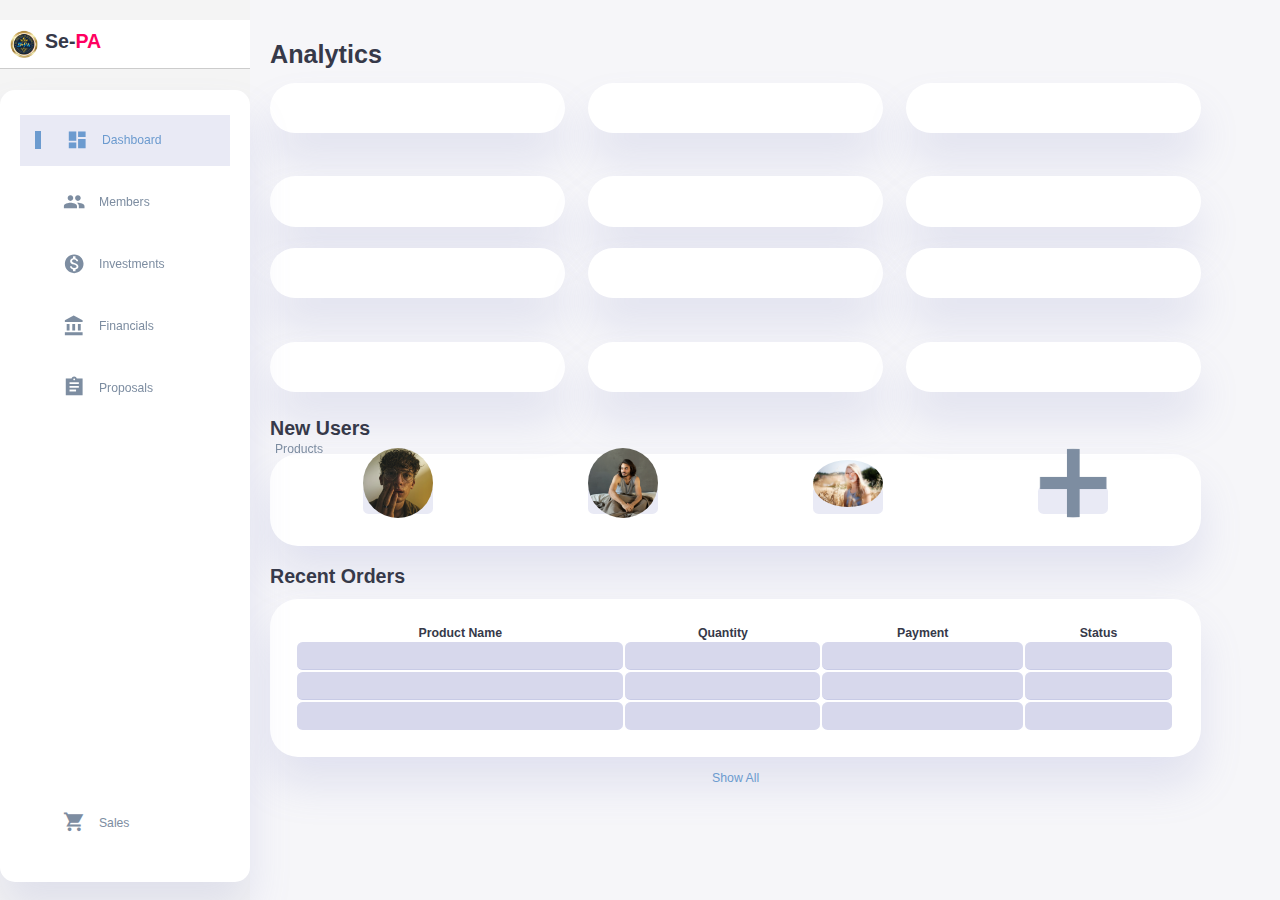
<file: index.html>
<!DOCTYPE html>
<html lang="en">

<head>
    <meta charset="UTF-8">
    <meta name="viewport" content="width=device-width, initial-scale=1.0">
    <link href="https://fonts.googleapis.com/icon?family=Material+Icons+Sharp" rel="stylesheet">
    <link rel="stylesheet" href="style.css">
    <title>Se-Preneurs Alliance</title>
    <style>
        body {
            font-family: Arial, sans-serif;
            margin: 0;
            display: flex;
        }

        .container {
            display: flex;
            width: 100%;
        }

        aside {
            width: 250px; /* Fixed width for sidebar */
            background: #f4f4f4;
            position: fixed; /* Fixed position to allow overlay */
            height: 100%;
            z-index: 1000;
            transition: transform 0.3s ease;
        }

        aside.hidden {
            transform: translateX(-100%); /* Hide sidebar */
        }

        .toggle {
            display: flex;
            justify-content: space-between;
            padding: 10px;
            background: #fff;
            border-bottom: 1px solid #ccc;
        }

        .sidebar {
            padding: 20px;
        }

        .sidebar a {
            display: flex;
            align-items: center;
            padding: 10px 15px;
            text-decoration: none;
            color: #000;
            margin: 5px 0;
        }

        .sidebar a.active {
            background-color: #e0e0e0; /* Highlight active tab */
        }

        main {
            margin-left: 250px; /* Offset for sidebar */
            padding: 20px;
            flex: 1;
            transition: margin-left 0.3s ease;
        }

        .coming-soon {
            text-align: center;
            font-size: 1.5em;
            margin-top: 20px;
            color: #888;
        }

        /* Mobile Styles */
        @media (max-width: 768px) {
            aside {
                width: 200px; /* Smaller sidebar width on mobile */
            }

            main {
                margin-left: 0; /* No margin on mobile */
                padding: 10px; /* Less padding on mobile */
            }

            .sidebar {
                padding: 10px; /* Less padding on mobile */
            }

            .sidebar a {
                padding: 10px; /* Adjust link padding */
            }

            .toggle {
                justify-content: flex-end; /* Align toggle to the right */
            }
        }

        .hidden {
            display: none; /* Hide sections by default */
        }
    </style>
</head>

<body>

    <div class="container">
        <!-- Sidebar Section -->
        <aside id="sidebar">
            <div class="toggle">
                <div class="logo">
                    <img src="images/logo.png">
                    <h2>Se-<span class="danger">PA</span></h2>
                </div>
                <div class="close" id="close-btn">
                    <span class="material-icons-sharp">close</span>
                </div>
            </div>

            <div class="sidebar">
                <a href="#" class="active" onclick="showSection('analytics')"><span class="material-icons-sharp">dashboard</span><h3>Dashboard</h3></a>
                <a href="#" onclick="showSection('members')"><span class="material-icons-sharp">group</span><h3>Members</h3></a>
                <a href="#" onclick="showSection('investments')"><span class="material-icons-sharp">monetization_on</span><h3>Investments</h3></a>
                <a href="#" onclick="showSection('financials')"><span class="material-icons-sharp">account_balance</span><h3>Financials</h3></a>
                <a href="#" onclick="showSection('proposals')"><span class="material-icons-sharp">assignment</span><h3>Proposals</h3></a>
                <a href="#" onclick="showSection('products')"><span class="material-icons-sharp">inventory</span><h3>Products</h3></a>
                <a href="#" onclick="showSection('sales')"><span class="material-icons-sharp">shopping_cart</span><h3>Sales</h3></a>
            </div>
        </aside>
        <!-- End of Sidebar Section -->

        <!-- Main Content -->
        <main id="mainContent">
            <div id="analytics" class="section">
                <h1>Analytics</h1>
                <div class="analyse" id="firstAnalyticsSection">
                    <div class="skeleton metric"></div>
                    <div class="skeleton metric"></div>
                    <div class="skeleton metric"></div>
                    <div class="skeleton metric"></div>
                    <div class="skeleton metric"></div>
                    <div class="skeleton metric"></div>
                </div>
                <div class="analyse" id="secondAnalyticsSection">
                    <div class="skeleton metric"></div>
                    <div class="skeleton metric"></div>
                    <div class="skeleton metric"></div>
                    <div class="skeleton metric"></div>
                    <div class="skeleton metric"></div>
                    <div class="skeleton metric"></div>
                </div>

                <!-- New Users Section -->
                <div class="new-users">
                    <h2>New Users</h2>
                    <div class="user-list">
                        <div class="skeleton user">
                            <img src="images/profile-2.jpg" alt="">
                            <h2 class="skeleton table-cell"></h2>
                            <p class="skeleton table-cell"></p>
                        </div>
                        <div class="skeleton user">
                            <img src="images/profile-3.jpg" alt="">
                            <h2 class="skeleton table-cell"></h2>
                            <p class="skeleton table-cell"></p>
                        </div>
                        <div class="skeleton user">
                            <img src="images/profile-4.jpg" alt="">
                            <h2 class="skeleton table-cell"></h2>
                            <p class="skeleton table-cell"></p>
                        </div>
                        <div class="skeleton user">
                            <img src="images/plus.png" alt="">
                            <h2 class="skeleton table-cell"></h2>
                            <p class="skeleton table-cell"></p>
                        </div>
                    </div>
                </div>
                <!-- End of New Users Section -->

                <!-- Recent Orders Table -->
                <div class="recent-orders">
                    <h2>Recent Orders</h2>
                    <table>
                        <thead>
                            <tr>
                                <th>Product Name</th>
                                <th>Quantity</th>
                                <th>Payment</th>
                                <th>Status</th>
                                <th></th>
                            </tr>
                        </thead>
                        <tbody>
                            <tr class="skeleton table-row">
                                <td class="skeleton table-cell"></td>
                                <td class="skeleton table-cell"></td>
                                <td class="skeleton table-cell"></td>
                                <td class="skeleton table-cell"></td>
                                <td class="skeleton table-cell"></td>
                            </tr>
                            <tr class="skeleton table-row">
                                <td class="skeleton table-cell"></td>
                                <td class="skeleton table-cell"></td>
                                <td class="skeleton table-cell"></td>
                                <td class="skeleton table-cell"></td>
                                <td class="skeleton table-cell"></td>
                            </tr>
                            <tr class="skeleton table-row">
                                <td class="skeleton table-cell"></td>
                                <td class="skeleton table-cell"></td>
                                <td class="skeleton table-cell"></td>
                                <td class="skeleton table-cell"></td>
                                <td class="skeleton table-cell"></td>
                            </tr>
                        </tbody>
                    </table>
                    <a href="#">Show All</a>
                </div>
                <!-- End of Recent Orders -->
            </div>

            <div id="members" class="section hidden">
                <h1>Members Section</h1>
                <div class="coming-soon">Coming Soon!</div>
            </div>

            <div id="investments" class="section hidden">
                <h1>Investments Section</h1>
                <div class="coming-soon">Coming Soon!</div>
            </div>

            <div id="financials" class="section hidden">
                <h1>Financials Section</h1>
                <div class="coming-soon">Coming Soon!</div>
            </div>

            <div id="proposals" class="section hidden">
                <h1>Proposals Section</h1>
                <div class="coming-soon">Coming Soon!</div>
            </div>

            <div id="products" class="section hidden">
                <h1>Products Section</h1>
                <div class="coming-soon">Coming Soon!</div>
            </div>

            <div id="sales" class="section hidden">
                <h1>Sales Section</h1>
                <div class="coming-soon">Coming Soon!</div>
            </div>
        </main>
        <!-- End of Main Content -->

        <!-- Right Section -->
        <div class="right-section">
            <div class="nav">
                <button id="menu-btn" onclick="toggleSidebar()"><span class="material-icons-sharp">menu</span></button>
            </div>
            <!-- End of Nav -->        
        </div>
    </div>

    <script src="orders.js"></script>
    <script src="index.js"></script>
    <script>
        function formatCurrency(value) {
            return value.toString().replace(/\B(?=(\d{3})+(?!\d))/g, ","); // Removed ".00"
        }

        function createMetricElement(label, value, percentage) {
            return `
                <div class="metric">
                    <div class="status">
                        <div class="info">
                            <h3>${label}</h3>
                            <h1 class="value">${value}</h1> <!-- Removed currency formatting -->
                        </div>
                        <div class="progresss">
                            <svg width="76" height="76">
                                <circle class="progress-circle" cx="38" cy="38" r="36"></circle>
                            </svg>
                            <div class="percentage">
                                <p>${percentage}%</p>
                            </div>
                        </div>
                    </div>
                </div>
            `;
        }

        function init() {
            fetch('https://script.google.com/macros/s/AKfycbyieqqDydzF4d08qCaqx0J2EPBaOjrSWMtnquEb-y4EE8h4S7UA9dvNO6LALi1_37pw/exec')
                .then(response => {
                    if (!response.ok) {
                        throw new Error('Network response was not ok');
                    }
                    return response.json();
                })
                .then(data => {
                    const metrics = data.metrics;

                    // Clear skeletons
                    document.querySelectorAll('.skeleton.metric').forEach(skeleton => skeleton.remove());
                    const firstAnalyticsSection = document.getElementById('firstAnalyticsSection');
                    const secondAnalyticsSection = document.getElementById('secondAnalyticsSection');

                    // Populate analytics section with metrics
                    for (let i = 0; i < 6; i++) {
                        const metric = metrics[i];
                        firstAnalyticsSection.innerHTML += createMetricElement(metric.name, metric.value, metric.percentage);
                    }

                    for (let i = 6; i < metrics.length; i++) {
                        const metric = metrics[i];
                        secondAnalyticsSection.innerHTML += createMetricElement(metric.name, metric.value, metric.percentage);
                    }

                    updateProgressBars(metrics);
                })
                .catch(error => console.error('Error:', error));
        }

        function updateProgressBars(metrics) {
            const circles = document.querySelectorAll('.progress-circle');
            circles.forEach((circle, index) => {
                const radius = circle.r.baseVal.value;
                const circumference = 2 * Math.PI * radius;

                circle.style.strokeDasharray = `${circumference} ${circumference}`;
                circle.style.strokeDashoffset = `${circumference}`;

                const percentage = metrics[index]?.percentage || 0;
                const offset = circumference - (parseFloat(percentage) / 100 * circumference);
                circle.style.strokeDashoffset = offset;

                // Set color based on percentage
                if (percentage >= 80) {
                    circle.style.stroke = '#1B9C85'; // Green
                } else if (percentage >= 50) {
                    circle.style.stroke = '#F7D060'; // Yellow
                } else {
                    circle.style.stroke = '#FF0060'; // Red
                }
            });
        }

        function showSection(sectionId) {
            // Hide all sections
            document.querySelectorAll('.section').forEach(section => {
                section.classList.add('hidden');
            });

            // Show the selected section
            const selectedSection = document.getElementById(sectionId);
            selectedSection.classList.remove('hidden');

            // Update active link
            document.querySelectorAll('.sidebar a').forEach(link => {
                link.classList.remove('active');
            });
            document.querySelector(`.sidebar a[onclick="showSection('${sectionId}')"]`).classList.add('active');
        }

        function toggleSidebar() {
            const sidebar = document.getElementById('sidebar');
            sidebar.classList.toggle('hidden');
        }

        // Initialize the data and show the Analytics section by default
        init();
        showSection('analytics');
    </script>
</body>

</html>
</file>
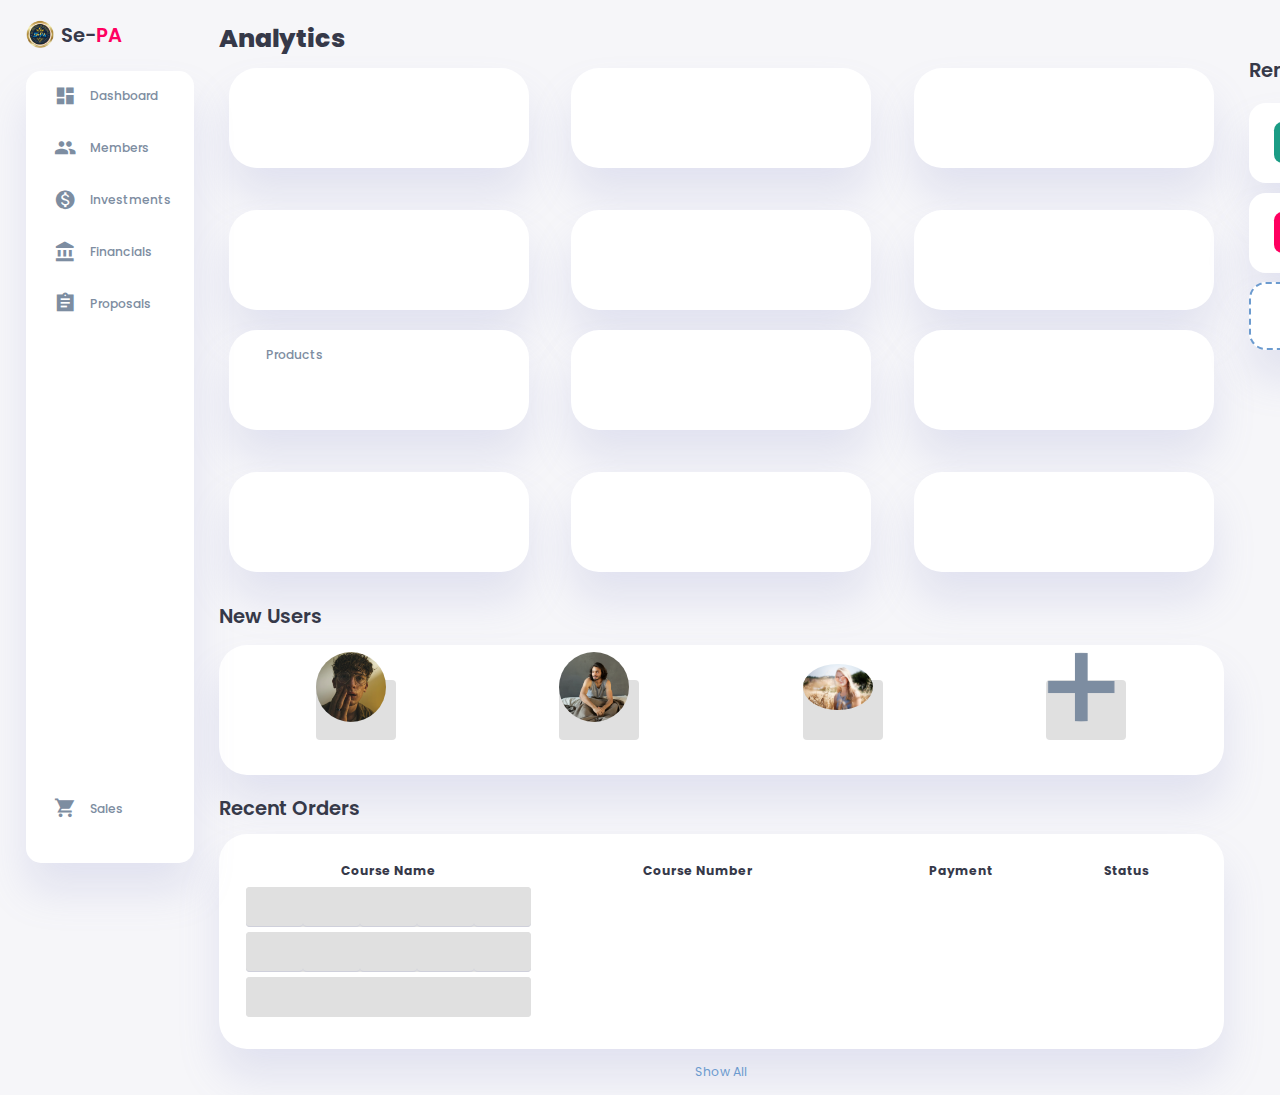
<file: backup.html>
<!DOCTYPE html>
<html lang="en">

<head>
    <meta charset="UTF-8">
    <meta name="viewport" content="width=device-width, initial-scale=1.0">
    <link href="https://fonts.googleapis.com/icon?family=Material+Icons+Sharp" rel="stylesheet">
    <link rel="stylesheet" href="style.css">
    <title>Se-Preneurs Alliance</title>
    <style>
        .progress-circle {
            fill: none;
            stroke: #4caf50; /* Change to your desired color */
            stroke-width: 4;
            transition: stroke-dashoffset 0.5s ease;
        }

        .percentage {
            font-family: Arial, sans-serif; /* Ensure the font matches */
            font-size: 1.2em; /* Adjust the size as needed */
            text-align: center; /* Center align text */
        }

        .value {
            font-family: 'Courier New', monospace; /* Different font for currency */
            font-size: 2em; /* Adjust the size as needed */
        }

        svg {
            transform: rotate(-90deg); /* Rotate the SVG to start from the top */
        }

        /* Skeleton loading styles */
        .skeleton {
            background-color: #e0e0e0;
            border-radius: 4px;
            animation: pulse 1.5s infinite;
            margin: 10px 0;
        }

        @keyframes pulse {
            0% {
                background-color: #e0e0e0;
            }
            50% {
                background-color: #c0c0c0;
            }
            100% {
                background-color: #e0e0e0;
            }
        }

        .skeleton.metric {
            height: 100px;
            width: 300px;
            margin: 10px;
        }

        .skeleton.user {
            height: 60px;
            display: flex;
            align-items: center;
            margin: 10px 0;
        }

        .skeleton.user img {
            width: 50px;
            height: 50px;
            border-radius: 50%;
            margin-right: 10px;
        }

        .skeleton.table-row {
            height: 40px;
            display: flex;
            align-items: center;
            margin: 5px 0;
        }

        .skeleton.table-cell {
            flex: 1;
            height: 100%;
        }

        .skeleton.sidebar {
            height: 40px;
            display: flex;
            align-items: center;
            margin: 5px 0;
        }

        .skeleton.sidebar h3 {
            width: 150px;
            height: 20px;
            margin-left: 10px;
        }
    </style>
</head>

<body>

    <div class="container">
        <!-- Sidebar Section -->
        <aside>
            <div class="toggle">
                <div class="logo">
                    <img src="images/logo.png">
                    <h2>Se-<span class="danger">PA</span></h2>
                </div>
                <div class="close" id="close-btn">
                    <span class="material-icons-sharp">close</span>
                </div>
            </div>

            <div class="sidebar">
                <a href="#"><span class="material-icons-sharp">dashboard</span><h3>Dashboard</h3></a>
                <a href="#"><span class="material-icons-sharp">group</span><h3>Members</h3></a>
                <a href="#"><span class="material-icons-sharp">monetization_on</span><h3>Investments</h3></a>
                <a href="#"><span class="material-icons-sharp">account_balance</span><h3>Financials</h3></a>
                <a href="#"><span class="material-icons-sharp">assignment</span><h3>Proposals</h3></a>
                <a href="#"><span class="material-icons-sharp">inventory</span><h3>Products</h3></a>
                <a href="#"><span class="material-icons-sharp">shopping_cart</span><h3>Sales</h3></a> <!-- Moved below Products -->
            </div>
        </aside>
        <!-- End of Sidebar Section -->

        <!-- Main Content -->
        <main>
            <h1>Analytics</h1>
            <div class="analyse" id="firstAnalyticsSection">
                <div class="skeleton metric"></div>
                <div class="skeleton metric"></div>
                <div class="skeleton metric"></div>
                <div class="skeleton metric"></div>
                <div class="skeleton metric"></div>
                <div class="skeleton metric"></div>
            </div>
            <div class="analyse" id="secondAnalyticsSection">
                <div class="skeleton metric"></div>
                <div class="skeleton metric"></div>
                <div class="skeleton metric"></div>
                <div class="skeleton metric"></div>
                <div class="skeleton metric"></div>
                <div class="skeleton metric"></div>
            </div>

            <!-- New Users Section -->
            <div class="new-users">
                <h2>New Users</h2>
                <div class="user-list">
                    <div class="skeleton user">
                        <img src="images/profile-2.jpg" alt="">
                        <h2 class="skeleton table-cell"></h2>
                        <p class="skeleton table-cell"></p>
                    </div>
                    <div class="skeleton user">
                        <img src="images/profile-3.jpg" alt="">
                        <h2 class="skeleton table-cell"></h2>
                        <p class="skeleton table-cell"></p>
                    </div>
                    <div class="skeleton user">
                        <img src="images/profile-4.jpg" alt="">
                        <h2 class="skeleton table-cell"></h2>
                        <p class="skeleton table-cell"></p>
                    </div>
                    <div class="skeleton user">
                        <img src="images/plus.png" alt="">
                        <h2 class="skeleton table-cell"></h2>
                        <p class="skeleton table-cell"></p>
                    </div>
                </div>
            </div>
            <!-- End of New Users Section -->

            <!-- Recent Orders Table -->
            <div class="recent-orders">
                <h2>Recent Orders</h2>
                <table>
                    <thead>
                        <tr>
                            <th>Course Name</th>
                            <th>Course Number</th>
                            <th>Payment</th>
                            <th>Status</th>
                            <th></th>
                        </tr>
                    </thead>
                    <tbody>
                        <tr class="skeleton table-row">
                            <td class="skeleton table-cell"></td>
                            <td class="skeleton table-cell"></td>
                            <td class="skeleton table-cell"></td>
                            <td class="skeleton table-cell"></td>
                            <td class="skeleton table-cell"></td>
                        </tr>
                        <tr class="skeleton table-row">
                            <td class="skeleton table-cell"></td>
                            <td class="skeleton table-cell"></td>
                            <td class="skeleton table-cell"></td>
                            <td class="skeleton table-cell"></td>
                            <td class="skeleton table-cell"></td>
                        </tr>
                        <tr class="skeleton table-row">
                            <td class="skeleton table-cell"></td>
                            <td class="skeleton table-cell"></td>
                            <td class="skeleton table-cell"></td>
                            <td class="skeleton table-cell"></td>
                            <td class="skeleton table-cell"></td>
                        </tr>
                    </tbody>
                </table>
                <a href="#">Show All</a>
            </div>
            <!-- End of Recent Orders -->
        </main>
        <!-- End of Main Content -->

        <!-- Right Section -->
        <div class="right-section">
            <div class="nav">
                <button id="menu-btn"><span class="material-icons-sharp">menu</span></button>
            </div>
            <!-- End of Nav -->

            <div class="reminders">
                <div class="header">
                    <h2>Reminders</h2>
                    <span class="material-icons-sharp">notifications_none</span>
                </div>

                <div class="notification">
                    <div class="icon"><span class="material-icons-sharp">volume_up</span></div>
                    <div class="content">
                        <div class="info"><h3>Workshop</h3><small class="text_muted">08:00 AM - 12:00 PM</small></div>
                        <span class="material-icons-sharp">more_vert</span>
                    </div>
                </div>

                <div class="notification deactive">
                    <div class="icon"><span class="material-icons-sharp">edit</span></div>
                    <div class="content">
                        <div class="info"><h3>Workshop</h3><small class="text_muted">08:00 AM - 12:00 PM</small></div>
                        <span class="material-icons-sharp">more_vert</span>
                    </div>
                </div>

                <div class="notification add-reminder">
                    <div><span class="material-icons-sharp">add</span><h3>Add Reminder</h3></div>
                </div>
            </div>
        </div>
    </div>

    <script src="orders.js"></script>
    <script src="index.js"></script>
    <script>
        function formatCurrency(value) {
            return value.toString().replace(/\B(?=(\d{3})+(?!\d))/g, ",") + ".00";
        }

        function createMetricElement(label, value, percentage) {
            return `
                <div class="metric">
                    <div class="status">
                        <div class="info">
                            <h3>${label}</h3>
                            <h1 class="value">₱${formatCurrency(value)}</h1>
                        </div>
                        <div class="progresss">
                            <svg width="76" height="76">
                                <circle class="progress-circle" cx="38" cy="38" r="36"></circle>
                            </svg>
                            <div class="percentage">
                                <p>${percentage}%</p>
                            </div>
                        </div>
                    </div>
                </div>
            `;
        }

        function init() {
            fetch('https://script.google.com/macros/s/AKfycbyieqqDydzF4d08qCaqx0J2EPBaOjrSWMtnquEb-y4EE8h4S7UA9dvNO6LALi1_37pw/exec')
                .then(response => {
                    if (!response.ok) {
                        throw new Error('Network response was not ok');
                    }
                    return response.json();
                })
                .then(data => {
                    const metrics = data.metrics;

                    // Clear skeletons
                    document.querySelectorAll('.skeleton.metric').forEach(skeleton => skeleton.remove());
                    const firstAnalyticsSection = document.getElementById('firstAnalyticsSection');
                    const secondAnalyticsSection = document.getElementById('secondAnalyticsSection');

                    // Populate analytics section with metrics
                    for (let i = 0; i < 6; i++) {
                        const metric = metrics[i];
                        firstAnalyticsSection.innerHTML += createMetricElement(metric.name, metric.value, metric.percentage);
                    }

                    for (let i = 6; i < metrics.length; i++) {
                        const metric = metrics[i];
                        secondAnalyticsSection.innerHTML += createMetricElement(metric.name, metric.value, metric.percentage);
                    }

                    updateProgressBars(metrics);
                })
                .catch(error => console.error('Error:', error));
        }

        function updateProgressBars(metrics) {
            const circles = document.querySelectorAll('.progress-circle');
            circles.forEach((circle, index) => {
                const radius = circle.r.baseVal.value;
                const circumference = 2 * Math.PI * radius;

                circle.style.strokeDasharray = `${circumference} ${circumference}`;
                circle.style.strokeDashoffset = `${circumference}`;

                const percentage = metrics[index]?.percentage || 0;
                const offset = circumference - (parseFloat(percentage) / 100 * circumference);
                circle.style.strokeDashoffset = offset;
            });
        }

        // Initialize the data
        init();
    </script>
</body>

</html>
</file>
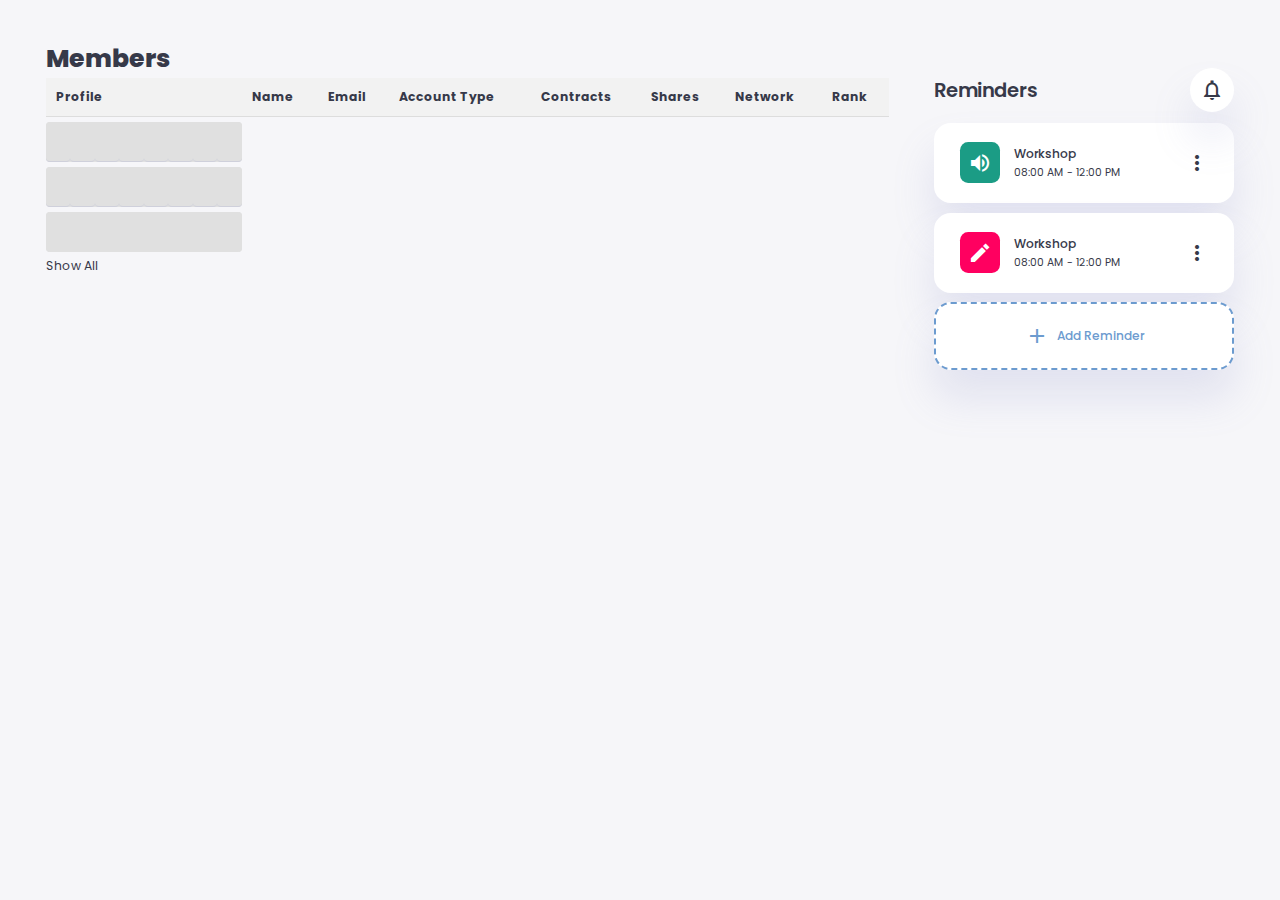
<file: members.html>
<!DOCTYPE html>
<html lang="en">

<head>
    <meta charset="UTF-8">
    <meta name="viewport" content="width=device-width, initial-scale=1.0">
    <link href="https://fonts.googleapis.com/icon?family=Material+Icons+Sharp" rel="stylesheet">
    <link rel="stylesheet" href="style.css">
    <title>Se-Preneurs Alliance</title>
    <style>
        .skeleton {
            background-color: #e0e0e0;
            border-radius: 4px;
            animation: pulse 1.5s infinite;
            margin: 10px 0;
        }

        @keyframes pulse {
            0% {
                background-color: #e0e0e0;
            }
            50% {
                background-color: #c0c0c0;
            }
            100% {
                background-color: #e0e0e0;
            }
        }

        .skeleton.table-row {
            height: 40px;
            display: flex;
            align-items: center;
            margin: 5px 0;
        }

        .skeleton.table-cell {
            flex: 1;
            height: 100%;
        }

        table {
            width: 100%;
            border-collapse: collapse;
        }

        th, td {
            padding: 10px;
            text-align: left;
            border-bottom: 1px solid #ddd;
        }

        th {
            background-color: #f2f2f2;
        }

        .container {
            display: flex;
            justify-content: space-between;
            padding: 20px;
        }

        main {
            flex: 1;
            margin-right: 20px; /* Space for the right section */
        }

        .right-section {
            width: 300px; /* Adjust the width as needed */
        }
    </style>
</head>

<body>

    <div class="container">
        <!-- Main Content -->
        <main>
            <h1>Members</h1>
            <div class="members-table">
                <table>
                    <thead>
                        <tr>
                            <th>Profile</th>
                            <th>Name</th>
                            <th>Email</th>
                            <th>Account Type</th>
                            <th>Contracts</th>
                            <th>Shares</th>
                            <th>Network</th>
                            <th>Rank</th>
                        </tr>
                    </thead>
                    <tbody id="members-body">
                        <tr class="skeleton table-row">
                            <td class="skeleton table-cell"></td>
                            <td class="skeleton table-cell"></td>
                            <td class="skeleton table-cell"></td>
                            <td class="skeleton table-cell"></td>
                            <td class="skeleton table-cell"></td>
                            <td class="skeleton table-cell"></td>
                            <td class="skeleton table-cell"></td>
                            <td class="skeleton table-cell"></td>
                        </tr>
                        <tr class="skeleton table-row">
                            <td class="skeleton table-cell"></td>
                            <td class="skeleton table-cell"></td>
                            <td class="skeleton table-cell"></td>
                            <td class="skeleton table-cell"></td>
                            <td class="skeleton table-cell"></td>
                            <td class="skeleton table-cell"></td>
                            <td class="skeleton table-cell"></td>
                            <td class="skeleton table-cell"></td>
                        </tr>
                        <tr class="skeleton table-row">
                            <td class="skeleton table-cell"></td>
                            <td class="skeleton table-cell"></td>
                            <td class="skeleton table-cell"></td>
                            <td class="skeleton table-cell"></td>
                            <td class="skeleton table-cell"></td>
                            <td class="skeleton table-cell"></td>
                            <td class="skeleton table-cell"></td>
                            <td class="skeleton table-cell"></td>
                        </tr>
                    </tbody>
                </table>
                <a href="#">Show All</a>
            </div>
        </main>
        <!-- End of Main Content -->

        <!-- Right Section -->
        <div class="right-section">
            <div class="nav">
                <button id="menu-btn"><span class="material-icons-sharp">menu</span></button>
            </div>
            <!-- End of Nav -->

            <div class="reminders">
                <div class="header">
                    <h2>Reminders</h2>
                    <span class="material-icons-sharp">notifications_none</span>
                </div>

                <div class="notification">
                    <div class="icon"><span class="material-icons-sharp">volume_up</span></div>
                    <div class="content">
                        <div class="info"><h3>Workshop</h3><small class="text_muted">08:00 AM - 12:00 PM</small></div>
                        <span class="material-icons-sharp">more_vert</span>
                    </div>
                </div>

                <div class="notification deactive">
                    <div class="icon"><span class="material-icons-sharp">edit</span></div>
                    <div class="content">
                        <div class="info"><h3>Workshop</h3><small class="text_muted">08:00 AM - 12:00 PM</small></div>
                        <span class="material-icons-sharp">more_vert</span>
                    </div>
                </div>

                <div class="notification add-reminder">
                    <div><span class="material-icons-sharp">add</span><h3>Add Reminder</h3></div>
                </div>
            </div>
        </div>
    </div>

    <script src="orders.js"></script>
    <script src="index.js"></script>
    <script>
        function init() {
            fetch('https://script.google.com/macros/s/YOUR_GOOGLE_SHEET_URL/exec') // Update with your Google Sheets URL
                .then(response => {
                    if (!response.ok) {
                        throw new Error('Network response was not ok');
                    }
                    return response.json();
                })
                .then(data => {
                    const members = data.members; // Adjust according to your API response

                    // Clear skeletons
                    document.querySelectorAll('.skeleton.table-row').forEach(skeleton => skeleton.remove());
                    const membersBody = document.getElementById('members-body');

                    // Populate members table
                    members.forEach(member => {
                        const row = `
                            <tr>
                                <td><img src="${member.profilePic}" alt="Profile" width="50" height="50"></td>
                                <td>${member.name}</td>
                                <td>${member.email}</td>
                                <td>${member.accountType}</td>
                                <td>${member.contracts}</td>
                                <td>${member.shares}</td>
                                <td>${member.network}</td>
                                <td>${member.rank}</td>
                            </tr>
                        `;
                        membersBody.innerHTML += row;
                    });
                })
                .catch(error => console.error('Error:', error));
        }

        // Initialize the data
        init();
    </script>
</body>

</html>
</file>
<file: style.css>
@import url('https://fonts.googleapis.com/css2?family=Poppins:wght@300;400;500;600;700;800&display=swap');

/* Root Variables */
:root {
    --color-primary: #6C9BCF;
    --color-danger: #FF0060;
    --color-success: #1B9C85;
    --color-warning: #F7D060;
    --color-white: #fff;
    --color-info-dark: #7d8da1;
    --color-dark: #363949;
    --color-light: rgba(132, 139, 200, 0.18);
    --color-dark-variant: #677483;
    --color-background: #f6f6f9;

    --card-border-radius: 2rem;
    --border-radius-1: 0.4rem;
    --border-radius-2: 1.2rem;

    --card-padding: 1.8rem;
    --padding-1: 1.2rem;

    --box-shadow: 0 2rem 3rem var(--color-light);
}

/* Dark Mode Variables */
.dark-mode-variables {
    --color-background: #181a1e;
    --color-white: #202528;
    --color-dark: #edeffd;
    --color-dark-variant: #a3bdcc;
    --color-light: rgba(0, 0, 0, 0.4);
    --box-shadow: 0 2rem 3rem var(--color-light);
}

/* Global Styles */
* {
    margin: 0;
    padding: 0;
    outline: 0;
    appearance: none;
    border: 0;
    text-decoration: none;
    box-sizing: border-box;
}

html {
    font-size: 14px;
}

body {
    width: 100vw;
    height: 100vh;
    font-family: 'Poppins', sans-serif;
    font-size: 0.88rem;
    user-select: none;
    overflow-x: hidden;
    color: var(--color-dark);
    background-color: var(--color-background);
}

a {
    color: var(--color-dark);
    transition: color 0.3s ease; /* Smooth transition for links */
}

img {
    display: block;
    width: 100%;
    object-fit: cover;
}

/* Headings */
h1 {
    font-weight: 800;
    font-size: 1.8rem;
}

h2 {
    font-weight: 600;
    font-size: 1.4rem;
}

h3 {
    font-weight: 500;
    font-size: 0.87rem;
}

small {
    font-size: 0.76rem;
}

p {
    color: var(--color-dark-variant);
}

b {
    color: var(--color-dark);
}

.text-muted {
    color: var(--color-info-dark);
}

/* Utility Classes */
.primary {
    color: var(--color-primary);
}

.danger {
    color: var(--color-danger);
}

.success {
    color: var(--color-success);
}

.warning {
    color: var(--color-warning);
}

/* Layout */
.container {
    display: grid;
    width: 96%;
    margin: 0 auto;
    gap: 1.8rem;
    grid-template-columns: 12rem auto 23rem;
}

aside {
    height: 100vh;
}

/* Sidebar Styles */
aside .toggle {
    display: flex;
    align-items: center;
    justify-content: space-between;
    margin-top: 1.4rem;
}

aside .toggle .logo {
    display: flex;
    gap: 0.5rem;
}

aside .toggle .logo img {
    width: 2rem;
    height: 2rem;
}

aside .toggle .close {
    padding-right: 1rem;
    display: none;
}

aside .sidebar {
    display: flex;
    flex-direction: column;
    background-color: var(--color-white);
    box-shadow: var(--box-shadow);
    border-radius: 15px;
    height: 88vh;
    position: relative;
    top: 1.5rem;
    transition: all 0.3s ease;
}

aside .sidebar:hover {
    box-shadow: none;
}

aside .sidebar a {
    display: flex;
    align-items: center;
    color: var(--color-info-dark);
    height: 3.7rem;
    gap: 1rem;
    position: relative;
    margin-left: 2rem;
    transition: all 0.3s ease;
}

aside .sidebar a span {
    font-size: 1.6rem;
    transition: all 0.3s ease;
}

aside .sidebar a:last-child {
    position: absolute;
    bottom: 2rem;
}

aside .sidebar a.active {
    width: 100%;
    color: var(--color-primary);
    background-color: var(--color-light);
    margin-left: 0;
}

aside .sidebar a.active::before {
    content: '';
    width: 6px;
    height: 18px;
    background-color: var(--color-primary);
}

aside .sidebar a.active span {
    color: var(--color-primary);
    margin-left: calc(1rem - 3px);
}

aside .sidebar a:hover {
    color: var(--color-primary);
}

aside .sidebar a:hover span {
    margin-left: 0.6rem;
}

aside .sidebar .message-count {
    background-color: var(--color-danger);
    padding: 2px 6px;
    color: var(--color-white);
    font-size: 11px;
    border-radius: var(--border-radius-1);
}

/* Main Content Styles */
main {
    margin-top: 1.4rem;
}

main .analyse {
    display: grid;
    grid-template-columns: repeat(3, 1fr);
    gap: 1.6rem;
}

main .analyse > div {
    background-color: var(--color-white);
    padding: var(--card-padding);
    border-radius: var(--card-border-radius);
    margin-top: 1rem;
    box-shadow: var(--box-shadow);
    cursor: pointer;
    transition: all 0.3s ease;
}

main .analyse > div:hover {
    box-shadow: none;
}

main .analyse > div .status {
    display: flex;
    align-items: center;
    justify-content: space-between;
}

main .analyse h3 {
    margin-left: 0.6rem;
    font-size: 1rem;
}

main .analyse .progresss {
    position: relative;
    width: 92px;
    height: 92px;
    border-radius: 50%;
}

main .analyse svg {
    width: 7rem;
    height: 7rem;
}

main .analyse svg circle {
    fill: none;
    stroke-width: 10;
    stroke-linecap: round;
    transform: translate(5px, 5px);
}

main .analyse .sales svg circle {
    stroke: var(--color-success);
    stroke-dashoffset: -30;
    stroke-dasharray: 200;
}

main .analyse .visits svg circle {
    stroke: var(--color-danger);
    stroke-dashoffset: -30;
    stroke-dasharray: 200;
}

main .analyse .searches svg circle {
    stroke: var(--color-primary);
    stroke-dashoffset: -30;
    stroke-dasharray: 200;
}

main .analyse .progresss .percentage {
    position: absolute;
    top: -3px;
    left: -1px;
    display: flex;
    align-items: center;
    justify-content: center;
    height: 100%;
    width: 100%;
    font-size: 1rem; /* Adjust font size for better visibility */
}

/* Skeleton Loader Styles */
.skeleton {
    background-color: var(--color-light);
    border-radius: var(--border-radius-1);
    height: 1.5rem;
    margin: 0.5rem 0;
}

/* New Users Section */
main .new-users {
    margin-top: 1.3rem;
}

main .new-users .user-list {
    background-color: var(--color-white);
    padding: var(--card-padding);
    border-radius: var(--card-border-radius);
    margin-top: 1rem;
    box-shadow: var(--box-shadow);
    display: flex;
    justify-content: space-around;
    flex-wrap: wrap;
    gap: 1.4rem;
    cursor: pointer;
    transition: all 0.3s ease;
}

main .new-users .user-list:hover {
    box-shadow: none;
}

main .new-users .user-list .user {
    display: flex;
    flex-direction: column;
    align-items: center;
    justify-content: center;
    transition: transform 0.2s;
}

main .new-users .user-list .user:hover {
    transform: scale(1.05);
}

main .new-users .user-list .user img {
    width: 5rem;
    height: 5rem;
    margin-bottom: 0.4rem;
    border-radius: 50%;
}

/* Recent Orders Section */
main .recent-orders {
    margin-top: 1.3rem;
}

main .recent-orders h2 {
    margin-bottom: 0.8rem;
}

main .recent-orders table {
    background-color: var(--color-white);
    width: 100%;
    padding: var(--card-padding);
    text-align: center;
    box-shadow: var(--box-shadow);
    border-radius: var(--card-border-radius);
    transition: all 0.3s ease;
}

main .recent-orders table:hover {
    box-shadow: none;
}

main table tbody td {
    height: 2.8rem;
    border-bottom: 1px solid var(--color-light);
    color: var(--color-dark-variant);
}

main table tbody tr:last-child td {
    border: none;
}

main .recent-orders a {
    text-align: center;
    display: block;
    margin: 1rem auto;
    color: var(--color-primary);
}

/* Right Section Styles */
.right-section {
    margin-top: 1.4rem;
}

.right-section .nav {
    display: flex;
    justify-content: space-between; /* Space between button and logo */
    align-items: center;
    padding: 0 var(--padding-1);
}

.right-section .nav button {
    display: none; /* Hide the button by default */
}

.right-section .dark-mode {
    background-color: var(--color-light);
    display: flex;
    justify-content: space-between;
    align-items: center;
    height: 1.6rem;
    width: 4.2rem;
    cursor: pointer;
    border-radius: var(--border-radius-1);
}

.right-section .dark-mode span {
    font-size: 1.2rem;
    width: 50%;
    height: 100%;
    display: flex;
    align-items: center;
    justify-content: center;
}

.right-section .dark-mode span.active {
    background-color: var(--color-primary);
    color: white;
    border-radius: var(--border-radius-1);
}

.right-section .nav .profile {
    display: flex;
    gap: 2rem;
    text-align: right;
}

.right-section .nav .profile .profile-photo {
    width: 2.8rem;
    height: 2.8rem;
    border-radius: 50%;
    overflow: hidden;
}

/* User Profile Section */
.right-section .user-profile {
    display: flex;
    justify-content: center;
    text-align: center;
    margin-top: 1rem;
    background-color: var(--color-white);
    padding: var(--card-padding);
    border-radius: var(--card-border-radius);
    box-shadow: var(--box-shadow);
    cursor: pointer;
    transition: all 0.3s ease;
}

.right-section .user-profile:hover {
    box-shadow: none;
}

.right-section .user-profile img {
    width: 11rem;
    height: auto;
    margin-bottom: 0.8rem;
    border-radius: 50%;
}

.right-section .user-profile h2 {
    margin-bottom: 0.2rem;
}

/* Reminders Section */
.right-section .reminders {
    margin-top: 2rem;
}

.right-section .reminders .header {
    display: flex;
    align-items: center;
    justify-content: space-between;
    margin-bottom: 0.8rem;
}

.right-section .reminders .header span {
    padding: 10px;
    box-shadow: var(--box-shadow);
    background-color: var(--color-white);
    border-radius: 50%;
}

.right-section .reminders .notification {
    background-color: var(--color-white);
    display: flex;
    align-items: center;
    gap: 1rem;
    margin-bottom: 0.7rem;
    padding: 1.4rem var(--card-padding);
    border-radius: var(--border-radius-2);
    box-shadow: var(--box-shadow);
    cursor: pointer;
    transition: all 0.3s ease;
}

.right-section .reminders .notification:hover {
    box-shadow: none;
}

.right-section .reminders .notification .content {
    display: flex;
    justify-content: space-between;
    align-items: center;
    margin: 0;
    width: 100%;
}

.right-section .reminders .notification .icon {
    padding: 0.6rem;
    color: var(--color-white);
    background-color: var(--color-success);
    border-radius: 20%;
    display: flex;
}

.right-section .reminders .notification.deactive .icon {
    background-color: var(--color-danger);
}

.right-section .reminders .add-reminder {
    background-color: var(--color-white);
    border: 2px dashed var(--color-primary);
    color: var(--color-primary);
    display: flex;
    align-items: center;
    justify-content: center;
    cursor: pointer;
}

.right-section .reminders .add-reminder:hover {
    background-color: var(--color-primary);
    color: white;
}

.right-section .reminders .add-reminder div {
    display: flex;
    align-items: center;
    gap: 0.6rem;
}

/* Media Queries */
@media screen and (max-width: 1200px) {
    .container {
        width: 95%;
        grid-template-columns: 7rem auto 23rem;
    }

    aside .logo h2 {
        display: none;
    }

    aside .sidebar h3 {
        display: none;
    }

    aside .sidebar a {
        width: 5.6rem;
    }

    aside .sidebar a:last-child {
        position: relative;
        margin-top: 1.8rem;
    }

    main .analyse {
        grid-template-columns: 1fr;
        gap: 0;
    }

    main .new-users .user-list .user {
        flex-basis: 40%;
    }

    main .recent-orders {
        width: 94%;
        position: absolute;
        left: 50%;
        transform: translateX(-50%);
        margin: 2rem 0 0 0.8rem;
    }

    main .recent-orders table {
        width: 83vw;
    }

    main table thead tr th:last-child,
    main table thead tr th:first-child {
        display: none;
    }

    main table tbody tr td:last-child,
    main table tbody tr td:first-child {
        display: none;
    }
}

@media screen and (max-width: 768px) {
    .container {
        width: 100%;
        grid-template-columns: 1fr;
        padding: 0 var(--padding-1);
    }

    aside {
        position: fixed;
        background-color: var(--color-white);
        width: 15rem;
        z-index: 3;
        box-shadow: 1rem 3rem 4rem var(--color-light);
        height: 100vh;
        left: -100%;
        display: none;
        animation: showMenu 0.4s ease forwards;
    }

    @keyframes showMenu {
        to {
            left: 0;
        }
    }

    aside .logo {
        margin-left: 1rem;
    }

    aside .logo h2 {
        display: inline;
    }

    aside .sidebar h3 {
        display: inline;
    }

    aside .sidebar a {
        width: 100%;
        height: 3.4rem;
    }

    aside .sidebar a:last-child {
        position: absolute;
        bottom: 5rem;
    }

    aside .toggle .close {
        display: inline-block;
        cursor: pointer;
    }

    main {
        margin-top: 8rem;
        padding: 0 1rem;
    }

    main .new-users .user-list .user {
        flex-basis: 35%;
    }

    main .recent-orders {
        position: relative;
        margin: 3rem 0 0 0;
        width: 100%;
    }

    main .recent-orders table {
        width: 100%;
        margin: 0;
    }

    .right-section {
        width: 94%;
        margin: 0 auto 4rem;
    }

    .right-section .nav {
        position: fixed;
        top: 0;
        left: 0;
        align-items: center;
        background-color: var(--color-white);
        padding: 0 var(--padding-1);
        height: 4.6rem;
        width: 100%;
        z-index: 2;
        box-shadow: 0 1rem 1rem var(--color-light);
        margin: 0;
    }

    .right-section .nav button {
        display: block; /* Show the button on mobile */
        background: transparent;
        border: none;
        cursor: pointer;
        color: var(--color-dark);
        font-size: 2rem; /* Adjust size for better visibility */
    }

    .right-section .nav .dark-mode {
        width: 4.4rem;
        position: absolute;
        left: 66%;
    }

    .right-section .profile .info {
        display: none;
    }
}
/* Skeleton Loader Styles */
.skeleton {
    background-color: var(--color-light);
    border-radius: var(--border-radius-1);
    height: 2rem; /* Height for the skeleton loader */
    margin: 0.5rem 0;
    animation: pulse 1.5s infinite ease-in-out;
}

@keyframes pulse {
    0% {
        opacity: 1;
    }
    50% {
        opacity: 0.5;
    }
    100% {
        opacity: 1;
    }
}

.progresss {
    position: relative;
    width: 76px; /* Adjusted to match SVG size */
    height: 76px; /* Adjusted to match SVG size */
    border-radius: 50%;
}
</file>
